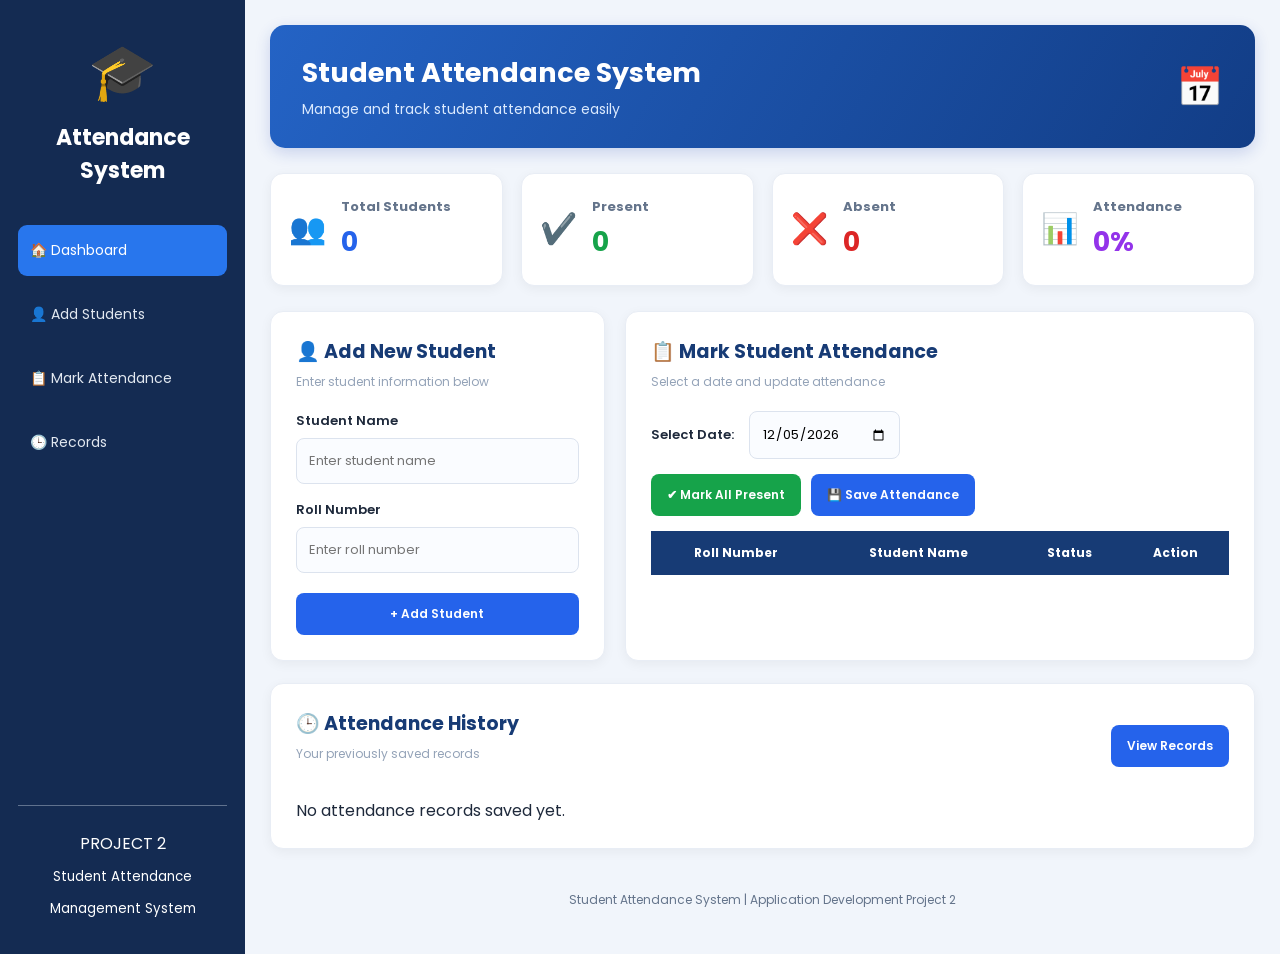
<file: index.html>
<!DOCTYPE html>
<html lang="en">
<head>
    <meta charset="UTF-8">
    <meta name="viewport" content="width=device-width, initial-scale=1.0">
    <title>Student Attendance System</title>
    <link rel="stylesheet" href="style.css">
</head>
<body>

<div class="layout">

    <aside class="sidebar">
        <div class="logo">🎓</div>
        <h2>Attendance<br>System</h2>

        <nav>
            <a href="#dashboard">🏠 Dashboard</a>
            <a href="#addStudent">👤 Add Students</a>
            <a href="#attendance">📋 Mark Attendance</a>
            <a href="#records">🕒 Records</a>
        </nav>

        <div class="sidebar-bottom">
            <p>PROJECT 2</p>
            <small>Student Attendance<br>Management System</small>
        </div>
    </aside>

    <main class="main-content">

        <header class="top-header">
            <div>
                <h1>Student Attendance System</h1>
                <p>Manage and track student attendance easily</p>
            </div>
            <div class="header-icon">📅</div>
        </header>

        <section class="dashboard" id="dashboard">

            <div class="stat-card blue">
                <span>👥</span>
                <div>
                    <h3>Total Students</h3>
                    <p id="total">0</p>
                </div>
            </div>

            <div class="stat-card green">
                <span>✔️</span>
                <div>
                    <h3>Present</h3>
                    <p id="present">0</p>
                </div>
            </div>

            <div class="stat-card red">
                <span>❌</span>
                <div>
                    <h3>Absent</h3>
                    <p id="absent">0</p>
                </div>
            </div>

            <div class="stat-card purple">
                <span>📊</span>
                <div>
                    <h3>Attendance</h3>
                    <p id="percentage">0%</p>
                </div>
            </div>

        </section>

        <section class="content-grid">

            <div class="panel student-panel" id="addStudent">
                <h2>👤 Add New Student</h2>
                <p class="subtitle">Enter student information below</p>

                <label>Student Name</label>
                <input type="text" id="studentName"
                    placeholder="Enter student name">

                <label>Roll Number</label>
                <input type="text" id="rollNumber"
                    placeholder="Enter roll number">

                <button class="primary-btn" onclick="addStudent()">
                    + Add Student
                </button>
            </div>

            <div class="panel attendance-panel" id="attendance">
                <h2>📋 Mark Student Attendance</h2>
                <p class="subtitle">Select a date and update attendance</p>

                <div class="date-row">
                    <label for="attendanceDate">Select Date:</label>
                    <input type="date" id="attendanceDate">
                </div>

                <div class="button-row">
                    <button class="present-btn"
                        onclick="markAll('Present')">
                        ✔ Mark All Present
                    </button>

                    <button class="save-btn"
                        onclick="saveAttendance()">
                        💾 Save Attendance
                    </button>
                </div>

                <div class="table-wrapper">
                    <table>
                        <thead>
                            <tr>
                                <th>Roll Number</th>
                                <th>Student Name</th>
                                <th>Status</th>
                                <th>Action</th>
                            </tr>
                        </thead>

                        <tbody id="studentList"></tbody>
                    </table>
                </div>
            </div>

        </section>

        <section class="panel history-panel" id="records">
            <div class="history-heading">
                <div>
                    <h2>🕒 Attendance History</h2>
                    <p class="subtitle">Your previously saved records</p>
                </div>

                <button class="primary-btn"
                    onclick="showHistory()">
                    View Records
                </button>
            </div>

            <div id="history"></div>
        </section>

        <footer>
            Student Attendance System | Application Development Project 2
        </footer>

    </main>

</div>

<script src="script.js"></script>

</body>
</html>
</file>
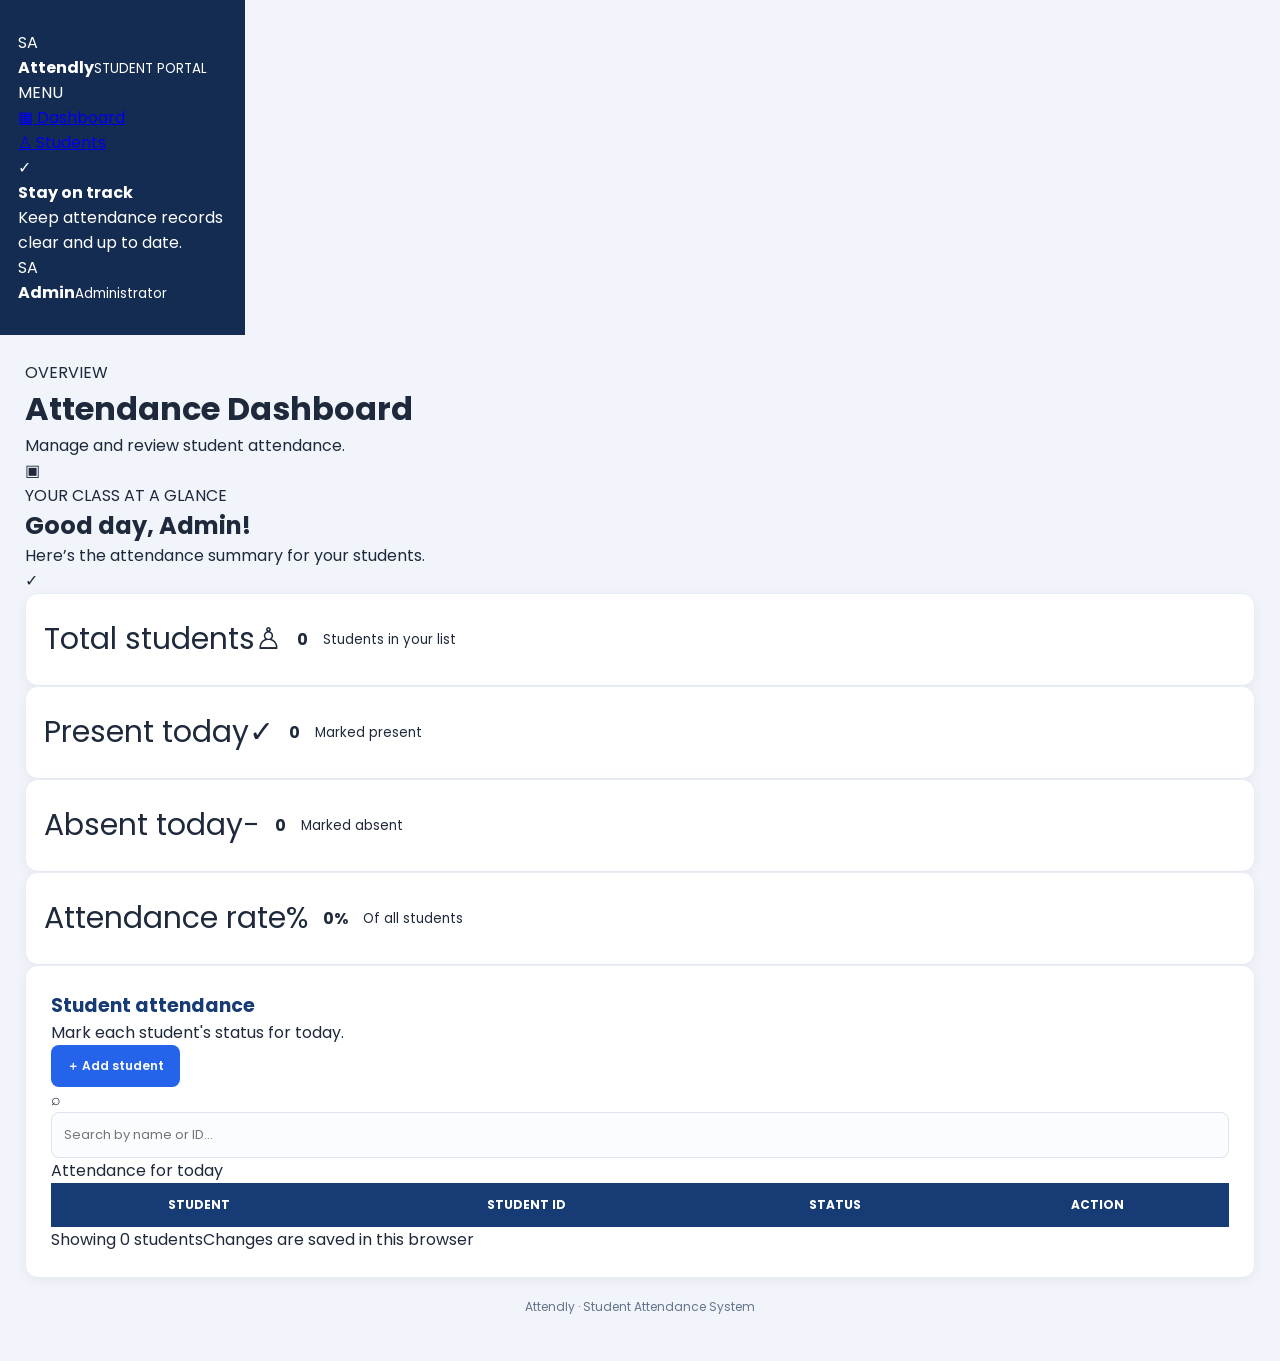
<file: index[1].html>
<!DOCTYPE html>
<html lang="en">
<head>
  <meta charset="UTF-8">
  <meta name="viewport" content="width=device-width, initial-scale=1.0">
  <title>Student Attendance System</title>
  <link rel="stylesheet" href="style.css">
</head>
<body>
  <div class="app-shell">
    <aside class="sidebar">
      <div class="brand"><div class="brand-mark">SA</div><div><strong>Attendly</strong><small>STUDENT PORTAL</small></div></div>
      <p class="nav-label">MENU</p>
      <a class="nav-link active" href="#dashboard"><span>▦</span> Dashboard</a>
      <a class="nav-link" href="#students"><span>♙</span> Students</a>
      <div class="sidebar-note"><div class="note-icon">✓</div><strong>Stay on track</strong><p>Keep attendance records clear and up to date.</p></div>
      <div class="profile"><div class="avatar">SA</div><div><strong>Admin</strong><small>Administrator</small></div></div>
    </aside>

    <main class="main-content" id="dashboard">
      <header class="topbar">
        <div><p class="eyebrow">OVERVIEW</p><h1>Attendance Dashboard</h1><p class="subheading">Manage and review student attendance.</p></div>
        <div class="date-chip"><span>▣</span><span id="todayLabel"></span></div>
      </header>

      <section class="welcome">
        <div><p class="eyebrow light">YOUR CLASS AT A GLANCE</p><h2>Good day, Admin!</h2><p>Here’s the attendance summary for your students.</p></div>
        <div class="welcome-symbol">✓</div>
      </section>

      <section class="stats-grid" aria-label="Attendance summary">
        <article class="stat-card"><div class="stat-top"><span>Total students</span><span class="stat-icon purple">♙</span></div><strong id="totalCount">0</strong><small>Students in your list</small></article>
        <article class="stat-card"><div class="stat-top"><span>Present today</span><span class="stat-icon green">✓</span></div><strong id="presentCount">0</strong><small>Marked present</small></article>
        <article class="stat-card"><div class="stat-top"><span>Absent today</span><span class="stat-icon red">−</span></div><strong id="absentCount">0</strong><small>Marked absent</small></article>
        <article class="stat-card"><div class="stat-top"><span>Attendance rate</span><span class="stat-icon blue">%</span></div><strong id="rateCount">0%</strong><small>Of all students</small></article>
      </section>

      <section class="panel" id="students">
        <div class="panel-heading"><div><h2>Student attendance</h2><p>Mark each student's status for today.</p></div><button class="primary-btn" id="addStudentBtn">＋ Add student</button></div>
        <div class="toolbar"><label class="search-box"><span>⌕</span><input id="searchInput" type="search" placeholder="Search by name or ID..."></label><span class="date-caption">Attendance for today</span></div>
        <div class="table-wrap">
          <table><thead><tr><th>STUDENT</th><th>STUDENT ID</th><th>STATUS</th><th>ACTION</th></tr></thead><tbody id="studentRows"></tbody></table>
        </div>
        <p class="empty-state" id="emptyState" hidden>No students found. Add a student to get started.</p>
        <div class="panel-footer"><span id="listCount">Showing 0 students</span><span>Changes are saved in this browser</span></div>
      </section>
      <footer>Attendly · Student Attendance System</footer>
    </main>
  </div>
  <script src="script.js"></script>
</body>
</html>
</file>
<file: style.css>
@import url('https://fonts.googleapis.com/css2?family=Poppins:wght@400;500;600;700&display=swap');

* {
    margin: 0;
    padding: 0;
    box-sizing: border-box;
}

html {
    scroll-behavior: smooth;
}

body {
    font-family: 'Poppins', Arial, sans-serif;
    background: #f1f5fb;
    color: #1e293b;
}

.layout {
    display: flex;
    min-height: 100vh;
}

/* SIDEBAR */

.sidebar {
    width: 245px;
    background: #142b52;
    color: white;
    padding: 30px 18px;
    display: flex;
    flex-direction: column;
    flex-shrink: 0;
}

.logo {
    font-size: 55px;
    text-align: center;
    margin-bottom: 8px;
}

.sidebar h2 {
    text-align: center;
    font-size: 22px;
    margin-bottom: 38px;
}

.sidebar nav {
    display: flex;
    flex-direction: column;
    gap: 13px;
}

.sidebar nav a {
    text-decoration: none;
    color: #e2e8f0;
    padding: 15px 12px;
    border-radius: 9px;
    font-size: 14px;
    transition: 0.3s;
}

.sidebar nav a:hover,
.sidebar nav a:first-child {
    background: #2876ed;
    color: white;
}

.sidebar-bottom {
    margin-top: auto;
    text-align: center;
    border-top: 1px solid #60728e;
    padding-top: 22px;
    line-height: 2;
}

/* MAIN CONTENT */

.main-content {
    flex: 1;
    min-width: 0;
    padding: 25px;
}

.top-header {
    background: linear-gradient(120deg, #2463c5, #123d86);
    color: white;
    padding: 28px 32px;
    border-radius: 15px;
    display: flex;
    align-items: center;
    justify-content: space-between;
    margin-bottom: 25px;
    box-shadow: 0 5px 15px #1e40af30;
}

.top-header h1 {
    font-size: 27px;
    margin-bottom: 6px;
}

.top-header p {
    color: #dbeafe;
    font-size: 14px;
}

.header-icon {
    font-size: 38px;
}

/* DASHBOARD CARDS */

.dashboard {
    display: grid;
    grid-template-columns: repeat(4, 1fr);
    gap: 18px;
    margin-bottom: 25px;
}

.stat-card {
    background: white;
    padding: 23px 18px;
    border-radius: 13px;
    display: flex;
    align-items: center;
    gap: 15px;
    box-shadow: 0 3px 12px #0000000d;
    border: 1px solid #e8edf5;
    transition: 0.3s;
}

.stat-card:hover {
    transform: translateY(-4px);
}

.stat-card span {
    font-size: 30px;
}

.stat-card h3 {
    font-size: 13px;
    color: #64748b;
    margin-bottom: 5px;
}

.stat-card p {
    font-size: 27px;
    font-weight: 700;
}

.blue p { color: #2563eb; }
.green p { color: #16a34a; }
.red p { color: #dc2626; }
.purple p { color: #9333ea; }

/* CONTENT PANELS */

.content-grid {
    display: grid;
    grid-template-columns: 0.85fr 1.6fr;
    gap: 20px;
    margin-bottom: 22px;
}

.panel {
    background: white;
    padding: 25px;
    border-radius: 13px;
    box-shadow: 0 3px 12px #0000000d;
    border: 1px solid #e8edf5;
    min-width: 0;
}

.panel h2 {
    font-size: 19px;
    color: #173b75;
}

.subtitle {
    font-size: 12px;
    color: #94a3b8;
    margin: 7px 0 20px;
}

/* INPUTS */

.student-panel label {
    display: block;
    font-size: 13px;
    font-weight: 600;
    margin: 16px 0 7px;
}

input {
    width: 100%;
    padding: 12px;
    border: 1px solid #dce3ee;
    border-radius: 8px;
    outline: none;
    font-family: inherit;
    font-size: 13px;
    background: #fafcff;
}

input:focus {
    border-color: #2876ed;
    box-shadow: 0 0 0 3px #2876ed15;
}

/* BUTTONS */

button {
    border: none;
    color: white;
    padding: 12px 16px;
    border-radius: 8px;
    cursor: pointer;
    font-family: inherit;
    font-size: 12px;
    font-weight: 600;
    transition: 0.2s;
}

button:hover {
    opacity: 0.88;
    transform: translateY(-1px);
}

.primary-btn {
    background: #2563eb;
}

.student-panel .primary-btn {
    width: 100%;
    margin-top: 20px;
}

.present-btn {
    background: #16a34a;
}

.save-btn {
    background: #2563eb;
}

/* ATTENDANCE */

.date-row {
    display: flex;
    align-items: center;
    gap: 15px;
    margin: 15px 0;
    flex-wrap: wrap;
}

.date-row label {
    font-size: 13px;
    font-weight: 600;
}

.date-row input {
    width: auto;
}

.button-row {
    display: flex;
    gap: 10px;
    flex-wrap: wrap;
    margin-bottom: 15px;
}

/* TABLE */

.table-wrapper {
    overflow-x: auto;
}

table {
    width: 100%;
    border-collapse: collapse;
    font-size: 12px;
    white-space: nowrap;
}

th {
    background: #173b75;
    color: white;
    padding: 13px 10px;
}

td {
    padding: 12px 8px;
    text-align: center;
    border-bottom: 1px solid #e8edf5;
}

tbody tr:hover {
    background: #f4f8ff;
}

.status-select {
    padding: 8px;
    border-radius: 6px;
    border: 1px solid #dce3ee;
    font-family: inherit;
}

.delete-btn {
    background: #ef4444;
    padding: 8px 11px;
}

/* HISTORY */

.history-panel {
    margin-bottom: 22px;
}

.history-heading {
    display: flex;
    justify-content: space-between;
    align-items: center;
    gap: 15px;
    margin-bottom: 15px;
}

#history p {
    background: #f1f6ff;
    border-left: 4px solid #2876ed;
    padding: 12px;
    border-radius: 6px;
    margin-bottom: 8px;
    font-size: 12px;
}

/* FOOTER */

footer {
    text-align: center;
    color: #64748b;
    padding: 20px 5px;
    font-size: 12px;
}

/* MOBILE RESPONSIVE */

@media (max-width: 1000px) {
    .dashboard {
        grid-template-columns: repeat(2, 1fr);
    }

    .content-grid {
        grid-template-columns: 1fr;
    }
}

@media (max-width: 650px) {
    .layout {
        flex-direction: column;
    }

    .sidebar {
        width: 100%;
        padding: 15px;
    }

    .sidebar h2 {
        margin-bottom: 15px;
    }

    .sidebar nav {
        flex-direction: row;
        flex-wrap: wrap;
        justify-content: center;
    }

    .sidebar-bottom {
        display: none;
    }

    .main-content {
        padding: 13px;
    }

    .top-header h1 {
        font-size: 19px;
    }

    .dashboard {
        grid-template-columns: repeat(2, 1fr);
    }

    .stat-card {
        padding: 15px 10px;
    }

    .history-heading {
        align-items: flex-start;
        flex-direction: column;
    }
}
</file>
